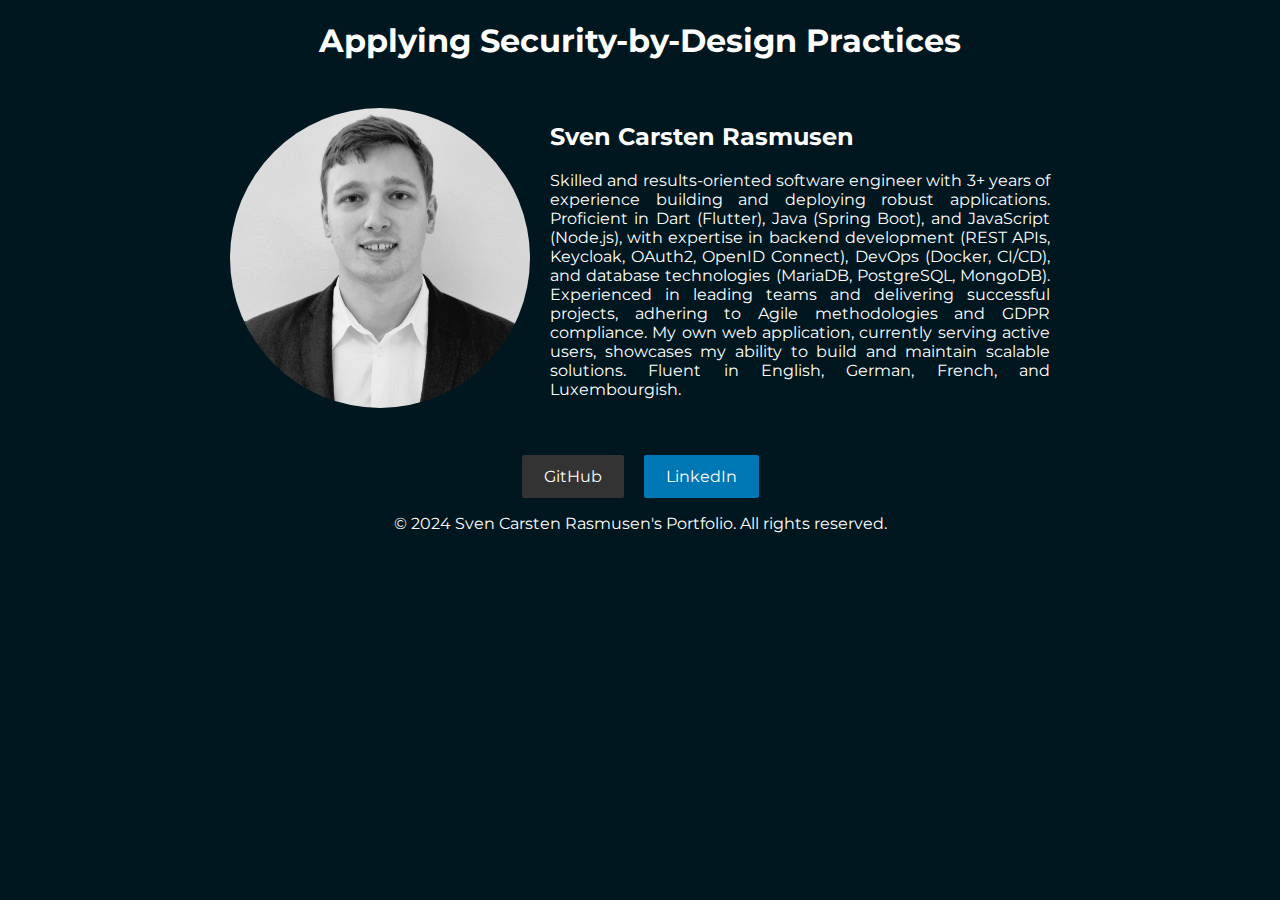
<file: index.html>
<!DOCTYPE html>
<html lang='en'>
<head>
    <title>Sven Carsten Rasmusen</title>
    <meta charset="UTF-8">
    <meta name="viewport" content="width=device-width, initial-scale=1.0">
    <meta name="description" content="Sven Carsten Rasmusen">
    <meta name="google-site-verification" content="DLAnoDtXGrqZ02m4hjmqIaI1TuuTEGlkUMDI0fPBGHw" />
    <meta name="keywords" content="portfolio, security, oidc, web development, GitHub, LinkedIn, Keycloak, software engineer, system engineer, consulting, securing, security-by-design, gdpr, ai act, skilled, luxembourg, SAST, DAST">
    <link rel="canonical" href="https://svencarstenrasmusen.github.io/">
    <meta property="og:title" content="Portfolio">
    <meta property="og:description" content="Sven Carsten Rasmusen skills, experience and relevant projects.">
    <meta property="og:image" content="https://svencarstenrasmusen.github.io/resources/sven2.jpg">
    <link href="https://fonts.googleapis.com/css2?family=Montserrat&display=swap" rel="stylesheet">
    <link rel="stylesheet" href="styles/styles.css">
</head>
<body>
    <header><h1 class="page-title">Applying Security-by-Design Practices</h1></header>
    <main>
        <div class="image-container">
            <img src="resouces/img/sven2.jpg" alt="Sven Carsten Rasmusen" class="rounded-portrait" loading="lazy">
            <div class="text-content">
                <h2>Sven Carsten Rasmusen</h2>
                <p>Skilled and results-oriented software engineer with 3+ years of experience building and deploying robust applications. Proficient in Dart (Flutter), Java (Spring Boot), and JavaScript (Node.js), with expertise in backend development (REST APIs, Keycloak, OAuth2, OpenID Connect), DevOps (Docker, CI/CD), and database technologies (MariaDB, PostgreSQL, MongoDB). Experienced in leading teams and delivering successful projects, adhering to Agile methodologies and GDPR compliance. My own web application, currently serving active users, showcases my ability to build and maintain scalable solutions. Fluent in English, German, French, and Luxembourgish.</p>
            </div>
        </div>
        
        <div class="buttons-container">
            <a href="https://github.com/svencarstenrasmusen" target="_blank" class="button github-button">GitHub</a>
            <a href="https://linkedin.com/in/sven-rasmusen/" target="_blank" class="button linkedin-button">LinkedIn</a>
        </div>
    </main>
    <footer>
        <p class="footer-para">&copy; 2024 Sven Carsten Rasmusen's Portfolio. All rights reserved.</p>
    </footer>
    
</body>
</html>
</file>
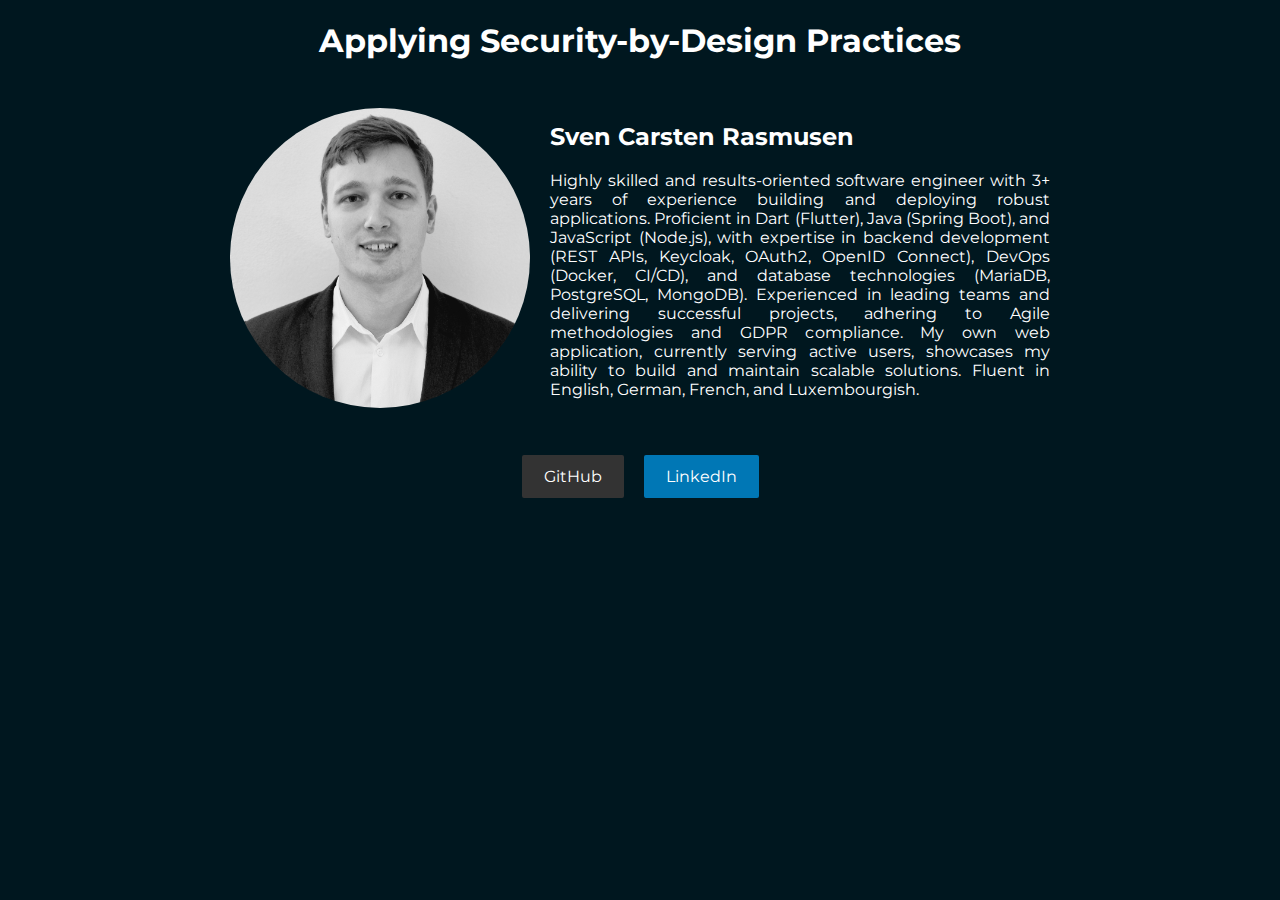
<file: Portfolio/index.html>
<!DOCTYPE html>
<html lang='en'>
<head>
    <title>Sven Carsten Rasmusen</title>
    <meta charset="UTF-8">
    <meta name="viewport" content="width=device-width, initial-scale=1.0">
    <meta name="description" content="Sven Carsten Rasmusen's simply page to upskill in SEO and Web Development.">
    <link href="https://fonts.googleapis.com/css2?family=Montserrat&display=swap" rel="stylesheet">
    <link rel="stylesheet" href="styles/styles.css">
</head>
<body>
    <h1 class="page-title">Applying Security-by-Design Practices</h1>
    <div class="image-container">
        <img src="resouces/img/sven2.jpg" alt="Sven Carsten Rasmusen" class="rounded-portrait">
        <div class="text-content">
            <h2>Sven Carsten Rasmusen</h2>
            <p>Highly skilled and results-oriented software engineer with 3+ years of experience building and deploying robust applications. Proficient in Dart (Flutter), Java (Spring Boot), and JavaScript (Node.js), with expertise in backend development (REST APIs, Keycloak, OAuth2, OpenID Connect), DevOps (Docker, CI/CD), and database technologies (MariaDB, PostgreSQL, MongoDB). Experienced in leading teams and delivering successful projects, adhering to Agile methodologies and GDPR compliance. My own web application, currently serving active users, showcases my ability to build and maintain scalable solutions. Fluent in English, German, French, and Luxembourgish.</p>
        </div>
    </div>
    <div class="buttons-container">
        <a href="https://github.com/svencarstenrasmusen" target="_blank" class="button github-button">GitHub</a>
        <a href="https://linkedin.com/in/sven-rasmusen/" target="_blank" class="button linkedin-button">LinkedIn</a>
    </div>
</body>
</html>
</file>
<file: styles/styles.css>
body {
    background-color: rgb(0, 23, 31);
    font-family: 'Montserrat', sans-serif;
    color: white;
}

.page-title {
    display: flex;
    justify-content: center;
    text-align: center;
}

.footer-para {
    text-align: center;
}

.image-container {
    display: flex;
    align-items: center;
    justify-content: center;
    gap: 20px;
    padding: 20px;
}

.rounded-portrait {
    border-radius: 50%;
    object-fit: cover;
    height: 300px;
    width: 300px;
    min-width: 300px;
}

.text-content {
    max-width: 500px;
    text-align: justify;
}

.typewriter {
    overflow: hidden;
    white-space: normal;
    width: 500px;
    animation: typing 1s steps(60, end);
}

@keyframes typing {
    from { width: 0; }
    to { width: 100%; }
  }

  .buttons-container {
    display: flex;
    justify-content: center; /* Centers the buttons horizontally */
    gap: 20px; /* Adds space between the buttons */
    margin-top: 20px; /* Optional: Adds space above the buttons */
}

.button {
    padding: 10px 20px; /* Add padding for button size */
    font-size: 16px;
    text-align: center;
    text-decoration: none; /* Removes underline from links */
    border-radius: 2px; /* Rounded corners */
    cursor: pointer;
    display: inline-block;
    transition: background-color 0.3s ease, transform 0.2s ease; /* Smooth transitions */
}

/* GitHub button styling */
.github-button {
    background-color: #333; /* Dark background for GitHub */
    color: white;
    border: 2px solid #333;
}

.github-button:hover {
    background-color: #444; /* Lighten the background on hover */
    transform: scale(1.1); /* Slight zoom effect */
}

/* LinkedIn button styling */
.linkedin-button {
    background-color: #0077b5; /* LinkedIn blue */
    color: white;
    border: 2px solid #0077b5;
}

.linkedin-button:hover {
    background-color: #005f8b; /* Darken the background on hover */
    transform: scale(1.1); /* Slight zoom effect */
}

@media (max-width: 750px) {
    .image-container {
        flex-direction: column;
        align-items: center;
        text-align: center;
    }

    .rounded-portrait {
        max-width: 100%;
    }
}
</file>
<file: Portfolio/styles/styles.css>
body {
    background-color: rgb(0, 23, 31);
    font-family: 'Montserrat', sans-serif;
    color: white;
}

.page-title {
    display: flex;
    justify-content: center;
    text-align: center;
}

.image-container {
    display: flex;
    align-items: center;
    justify-content: center;
    gap: 20px;
    padding: 20px;
}

.rounded-portrait {
    border-radius: 50%;
    object-fit: cover;
    height: 300px;
    width: 300px;
    min-width: 300px;
}

.text-content {
    max-width: 500px;
    text-align: justify;
}

.typewriter {
    overflow: hidden;
    white-space: normal;
    width: 500px;
    animation: typing 1s steps(60, end);
}

@keyframes typing {
    from { width: 0; }
    to { width: 100%; }
  }

  .buttons-container {
    display: flex;
    justify-content: center; /* Centers the buttons horizontally */
    gap: 20px; /* Adds space between the buttons */
    margin-top: 20px; /* Optional: Adds space above the buttons */
}

.button {
    padding: 10px 20px; /* Add padding for button size */
    font-size: 16px;
    text-align: center;
    text-decoration: none; /* Removes underline from links */
    border-radius: 2px; /* Rounded corners */
    cursor: pointer;
    display: inline-block;
    transition: background-color 0.3s ease, transform 0.2s ease; /* Smooth transitions */
}

/* GitHub button styling */
.github-button {
    background-color: #333; /* Dark background for GitHub */
    color: white;
    border: 2px solid #333;
}

.github-button:hover {
    background-color: #444; /* Lighten the background on hover */
    transform: scale(1.1); /* Slight zoom effect */
}

/* LinkedIn button styling */
.linkedin-button {
    background-color: #0077b5; /* LinkedIn blue */
    color: white;
    border: 2px solid #0077b5;
}

.linkedin-button:hover {
    background-color: #005f8b; /* Darken the background on hover */
    transform: scale(1.1); /* Slight zoom effect */
}

@media (max-width: 750px) {
    .image-container {
        flex-direction: column;
        align-items: center;
        text-align: center;
    }

    .rounded-portrait {
        max-width: 100%;
    }
}
</file>
